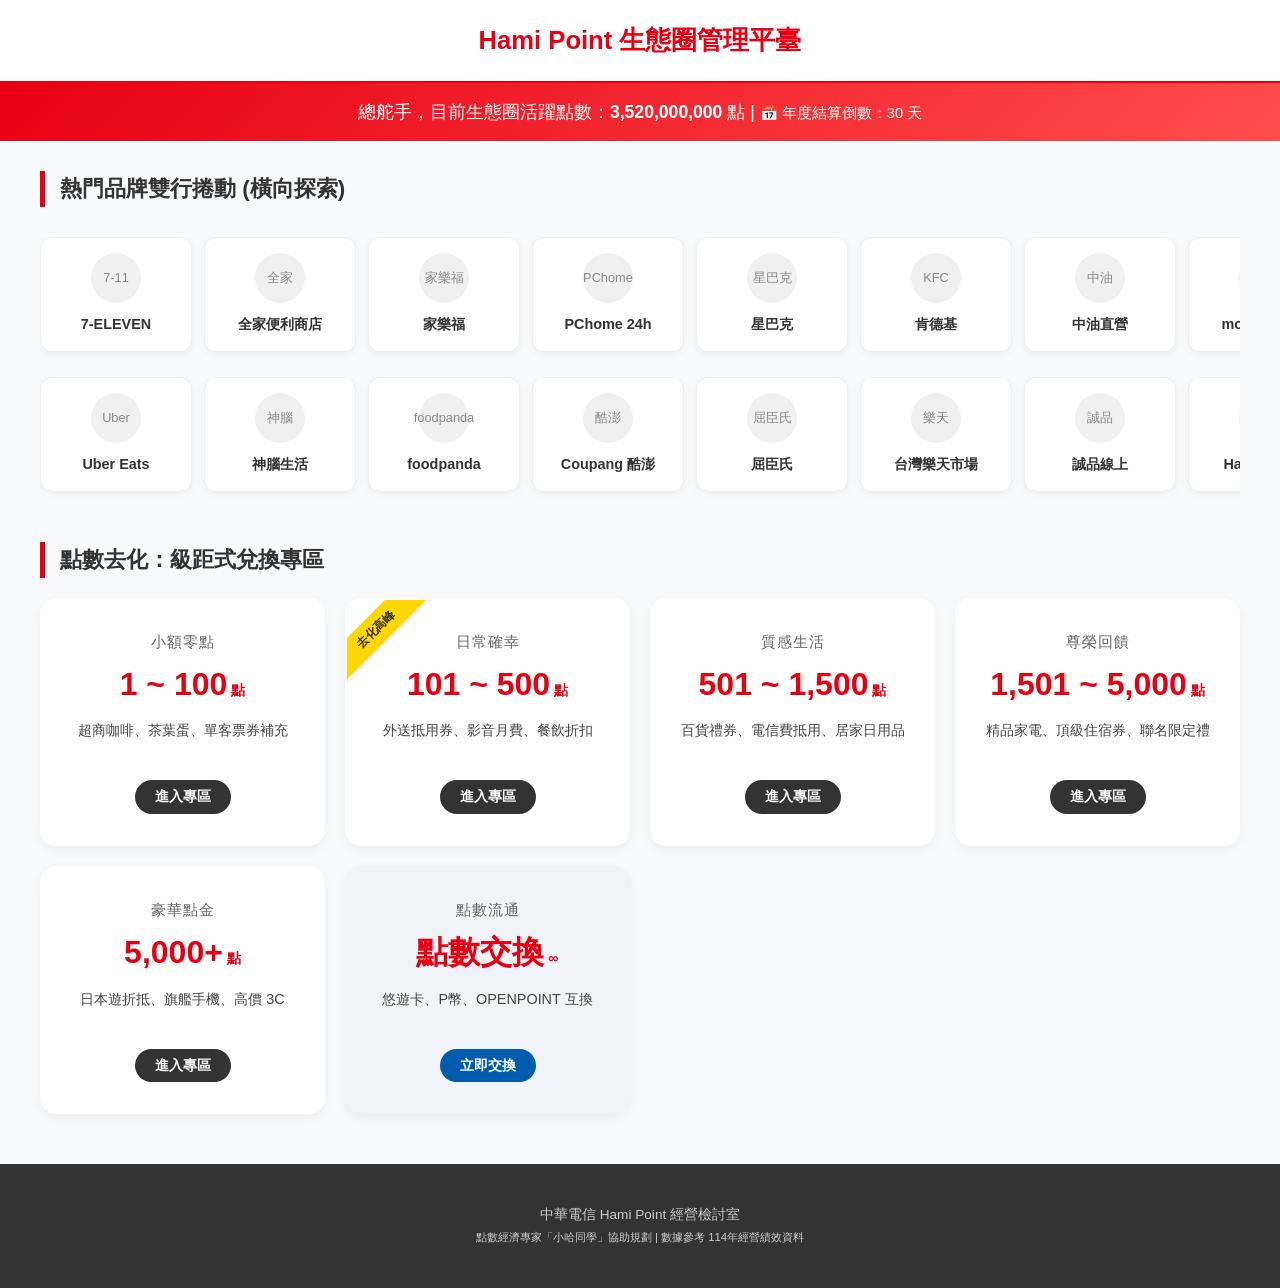
<file: front.html>
<!DOCTYPE html>
<html lang="zh-TW">
<head>
    <meta charset="UTF-8">
    <meta name="viewport" content="width=device-width, initial-scale=1.0">
    <title>Hami Point 點數經濟管理 - 原型預覽</title>
    <style>
        :root {
            --hami-red: #E60012;
            --hami-blue: #005CAF;
            --bg-light: #F8F9FA;
            --text-dark: #333;
        }

        body {
            font-family: "PingFang TC", "Microsoft JhengHei", sans-serif;
            margin: 0;
            background-color: var(--bg-light);
            color: var(--text-dark);
            line-height: 1.6;
        }

        header {
            background: #fff;
            padding: 20px;
            text-align: center;
            border-bottom: 2px solid var(--hami-red);
            position: sticky;
            top: 0;
            z-index: 100;
        }

        .user-points-banner {
            background: linear-gradient(135deg, var(--hami-red), #ff4d4d);
            color: white;
            padding: 15px;
            text-align: center;
            font-size: 1.1rem;
            margin-bottom: 20px;
        }

        .container {
            max-width: 1200px;
            margin: 0 auto;
            padding: 0 15px;
        }

        h2 {
            font-size: 1.4rem;
            border-left: 5px solid var(--hami-red);
            padding-left: 15px;
            margin: 30px 0 20px;
        }

        /* 熱門品牌捲動區 (雙行) */
        .brand-section {
            padding: 10px 0;
        }

        .brand-scroll-container {
            display: flex;
            flex-direction: column;
            gap: 15px;
        }

        .brand-row {
            display: flex;
            overflow-x: auto;
            gap: 12px;
            padding-bottom: 10px;
            /* 隱藏捲軸但保持功能 */
            scrollbar-width: thin;
            scrollbar-color: #ddd transparent;
        }

        .brand-row::-webkit-scrollbar {
            height: 4px;
        }

        .brand-row::-webkit-scrollbar-thumb {
            background: #ddd;
            border-radius: 10px;
        }

        .brand-item {
            flex: 0 0 140px;
            background: #fff;
            border-radius: 12px;
            padding: 15px 5px;
            text-align: center;
            box-shadow: 0 2px 8px rgba(0,0,0,0.05);
            border: 1px solid #eee;
            transition: 0.3s;
            cursor: pointer;
        }

        .brand-item:hover {
            border-color: var(--hami-red);
            transform: translateY(-3px);
            background: #fff9f9;
        }

        .brand-logo-placeholder {
            width: 50px;
            height: 50px;
            background: #f0f0f0;
            border-radius: 50%;
            margin: 0 auto 10px;
            display: flex;
            align-items: center;
            justify-content: center;
            font-size: 0.8rem;
            color: #888;
        }

        .brand-name {
            font-size: 0.9rem;
            font-weight: bold;
        }

        /* 點數兌換級距區 (無商品圖) */
        .tier-section {
            display: grid;
            grid-template-columns: repeat(auto-fill, minmax(280px, 1fr));
            gap: 20px;
            margin-bottom: 50px;
        }

        .tier-card {
            background: #fff;
            border-radius: 16px;
            padding: 30px 20px;
            text-align: center;
            border: 2px solid transparent;
            transition: all 0.3s;
            position: relative;
            overflow: hidden;
            box-shadow: 0 4px 12px rgba(0,0,0,0.05);
            display: flex;
            flex-direction: column;
            align-items: center; /* 確保按鈕置中 */
        }

        .tier-card:hover {
            border-color: var(--hami-red);
            box-shadow: 0 8px 24px rgba(0,0,0,0.12);
        }

        .tier-label {
            font-size: 0.95rem;
            color: #666;
            margin-bottom: 5px;
            letter-spacing: 1px;
        }

        .tier-points {
            font-size: 2rem;
            font-weight: 800;
            color: var(--hami-red);
            margin-bottom: 10px;
        }

        .tier-points span {
            font-size: 0.9rem;
            margin-left: 4px;
        }

        .tier-desc {
            font-size: 0.9rem;
            color: #444;
            margin-bottom: 20px;
            line-height: 1.4;
            height: 40px; /* 固定高度以保持對齊 */
        }

        /* 縮小後的按鈕樣式 */
        .btn-exchange {
            background: var(--text-dark);
            color: white;
            padding: 6px 20px; /* 縮減填充 */
            border-radius: 18px; /* 圓角調整 */
            text-decoration: none;
            font-size: 0.85rem; /* 縮小字體 */
            font-weight: bold;
            transition: 0.3s;
            border: none;
            cursor: pointer;
            display: inline-block;
        }

        .tier-card:hover .btn-exchange {
            background: var(--hami-red);
        }

        /* 標籤設計 */
        .hot-tag {
            position: absolute;
            top: 15px;
            left: -35px;
            background: #FFD700;
            color: #333;
            padding: 5px 40px;
            transform: rotate(-45deg);
            font-size: 0.75rem;
            font-weight: bold;
            box-shadow: 0 2px 4px rgba(0,0,0,0.1);
        }

        footer {
            background: #333;
            color: #ccc;
            padding: 40px 20px;
            text-align: center;
            font-size: 0.85rem;
        }
    </style>
</head>
<body>

<header>
    <h1 style="color: var(--hami-red); margin:0; font-size: 1.6rem;">Hami Point 生態圈管理平臺</h1>
</header>

<div class="user-points-banner">
    總舵手，目前生態圈活躍點數：<strong>3,520,000,000</strong> 點 | <small>📅 年度結算倒數：30 天</small>
</div>

<div class="container">
    
    <h2>熱門品牌雙行捲動 (橫向探索)</h2>
    <div class="brand-section">
        <div class="brand-scroll-container">
            <!-- 第一行品牌：高頻生活類 -->
            <div class="brand-row">
                <div class="brand-item"><div class="brand-logo-placeholder">7-11</div><div class="brand-name">7-ELEVEN</div></div>
                <div class="brand-item"><div class="brand-logo-placeholder">全家</div><div class="brand-name">全家便利商店</div></div>
                <div class="brand-item"><div class="brand-logo-placeholder">家樂福</div><div class="brand-name">家樂福</div></div>
                <div class="brand-item"><div class="brand-logo-placeholder">PChome</div><div class="brand-name">PChome 24h</div></div>
                <div class="brand-item"><div class="brand-logo-placeholder">星巴克</div><div class="brand-name">星巴克</div></div>
                <div class="brand-item"><div class="brand-logo-placeholder">KFC</div><div class="brand-name">肯德基</div></div>
                <div class="brand-item"><div class="brand-logo-placeholder">中油</div><div class="brand-name">中油直營</div></div>
                <div class="brand-item"><div class="brand-logo-placeholder">Momo</div><div class="brand-name">momo購物網</div></div>
                <div class="brand-item"><div class="brand-logo-placeholder">全聯</div><div class="brand-name">全聯福利中心</div></div>
            </div>
            <!-- 第二行品牌：通路與電商 -->
            <div class="brand-row">
                <div class="brand-item"><div class="brand-logo-placeholder">Uber</div><div class="brand-name">Uber Eats</div></div>
                <div class="brand-item"><div class="brand-logo-placeholder">神腦</div><div class="brand-name">神腦生活</div></div>
                <div class="brand-item"><div class="brand-logo-placeholder">foodpanda</div><div class="brand-name">foodpanda</div></div>
                <div class="brand-item"><div class="brand-logo-placeholder">酷澎</div><div class="brand-name">Coupang 酷澎</div></div>
                <div class="brand-item"><div class="brand-logo-placeholder">屈臣氏</div><div class="brand-name">屈臣氏</div></div>
                <div class="brand-item"><div class="brand-logo-placeholder">樂天</div><div class="brand-name">台灣樂天市場</div></div>
                <div class="brand-item"><div class="brand-logo-placeholder">誠品</div><div class="brand-name">誠品線上</div></div>
                <div class="brand-item"><div class="brand-logo-placeholder">日本</div><div class="brand-name">Hami 日本遊</div></div>
                <div class="brand-item"><div class="brand-logo-placeholder">博客來</div><div class="brand-name">博客來</div></div>
            </div>
        </div>
    </div>

    <h2>點數去化：級距式兌換專區</h2>
    <div class="tier-section">
        <!-- 級距 1 -->
        <div class="tier-card">
            <div class="tier-label">小額零點</div>
            <div class="tier-points">1 ~ 100<span>點</span></div>
            <div class="tier-desc">超商咖啡、茶葉蛋、單客票券補充</div>
            <a href="#" class="btn-exchange">進入專區</a>
        </div>

        <!-- 級距 2 -->
        <div class="tier-card">
            <div class="hot-tag">去化高峰</div>
            <div class="tier-label">日常確幸</div>
            <div class="tier-points">101 ~ 500<span>點</span></div>
            <div class="tier-desc">外送抵用券、影音月費、餐飲折扣</div>
            <a href="#" class="btn-exchange">進入專區</a>
        </div>

        <!-- 級距 3 -->
        <div class="tier-card">
            <div class="tier-label">質感生活</div>
            <div class="tier-points">501 ~ 1,500<span>點</span></div>
            <div class="tier-desc">百貨禮券、電信費抵用、居家日用品</div>
            <a href="#" class="btn-exchange">進入專區</a>
        </div>

        <!-- 級距 4 -->
        <div class="tier-card">
            <div class="tier-label">尊榮回饋</div>
            <div class="tier-points">1,501 ~ 5,000<span>點</span></div>
            <div class="tier-desc">精品家電、頂級住宿券、聯名限定禮</div>
            <a href="#" class="btn-exchange">進入專區</a>
        </div>

        <!-- 級距 5 -->
        <div class="tier-card">
            <div class="tier-label">豪華點金</div>
            <div class="tier-points">5,000+<span>點</span></div>
            <div class="tier-desc">日本遊折抵、旗艦手機、高價 3C</div>
            <a href="#" class="btn-exchange">進入專區</a>
        </div>

        <!-- 級距 6 -->
        <div class="tier-card" style="background: #f0f4f8;">
            <div class="tier-label">點數流通</div>
            <div class="tier-points">點數交換<span>∞</span></div>
            <div class="tier-desc">悠遊卡、P幣、OPENPOINT 互換</div>
            <a href="#" class="btn-exchange" style="background: var(--hami-blue);">立即交換</a>
        </div>
    </div>

</div>

<footer>
    中華電信 Hami Point 經營檢討室<br>
    <small>點數經濟專家「小哈同學」協助規劃 | 數據參考 114年經營績效資料</small>
</footer>

</body>
</html>
</file>
